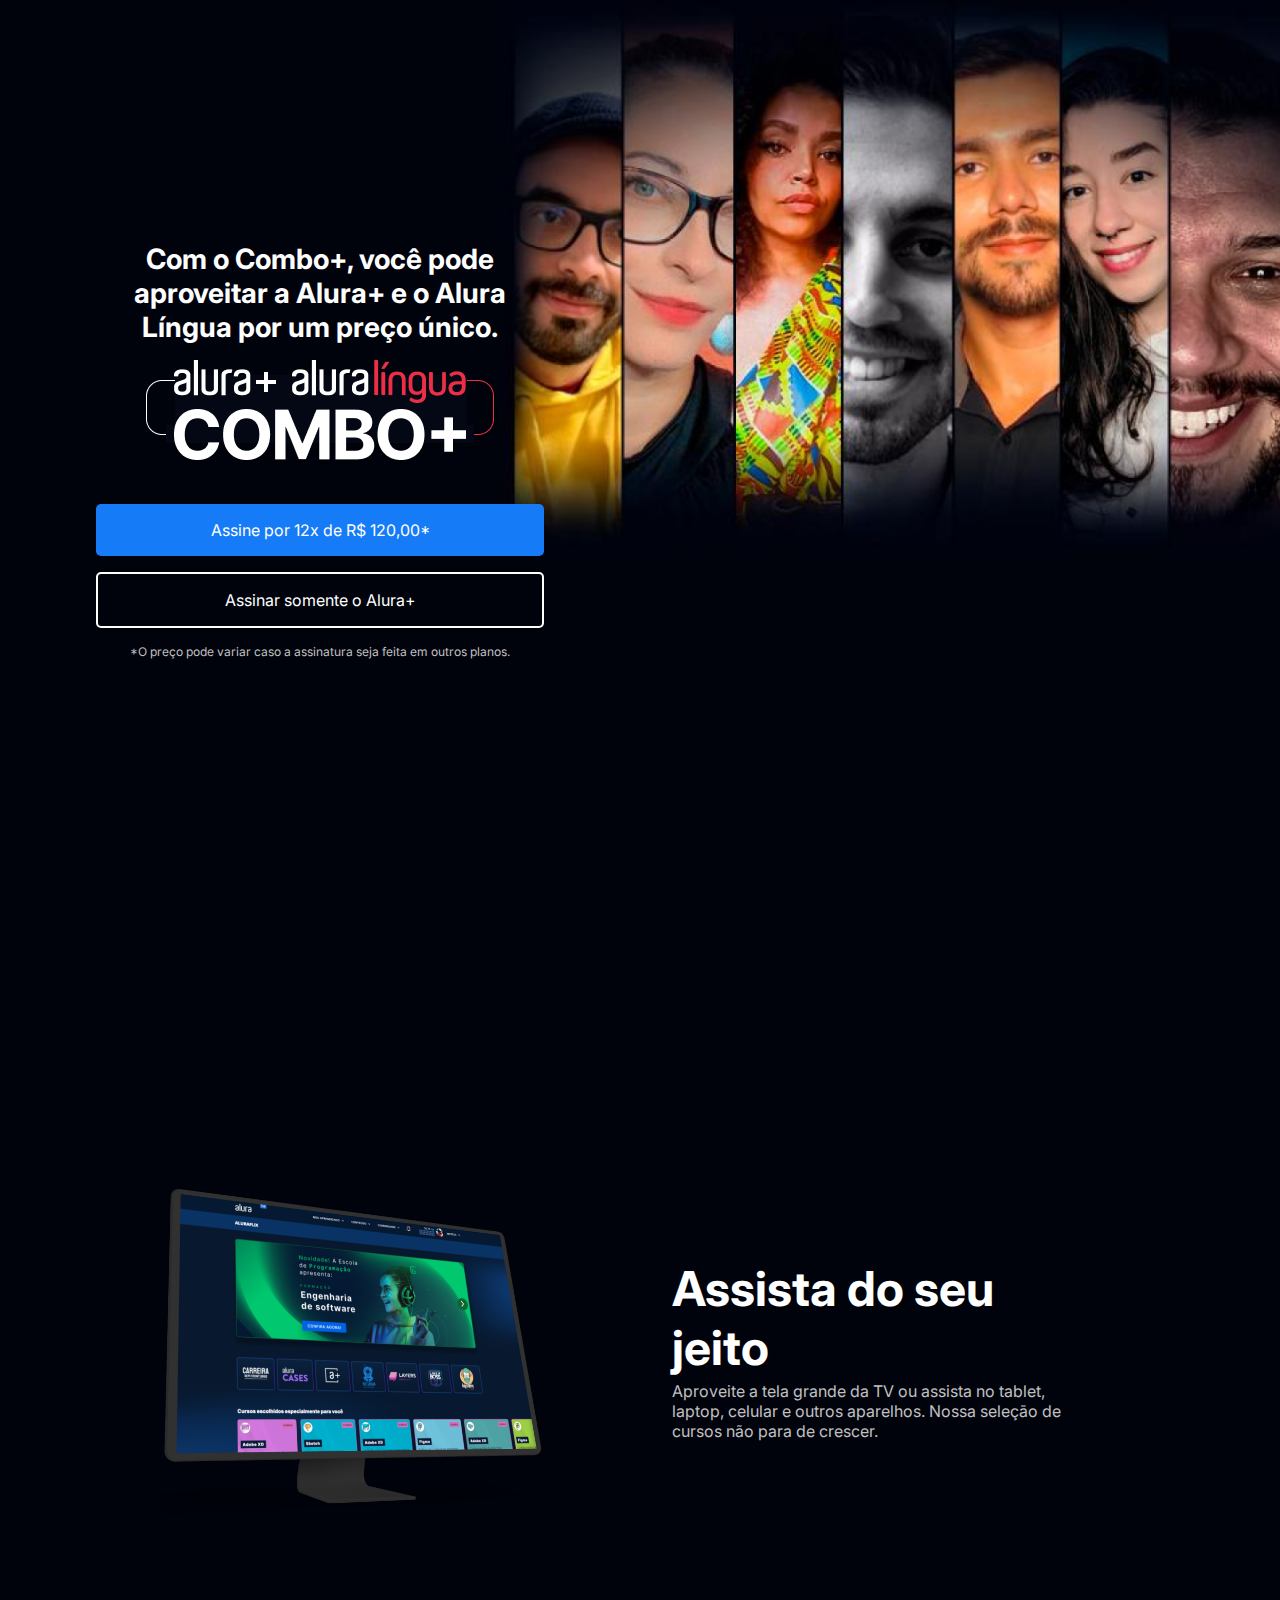
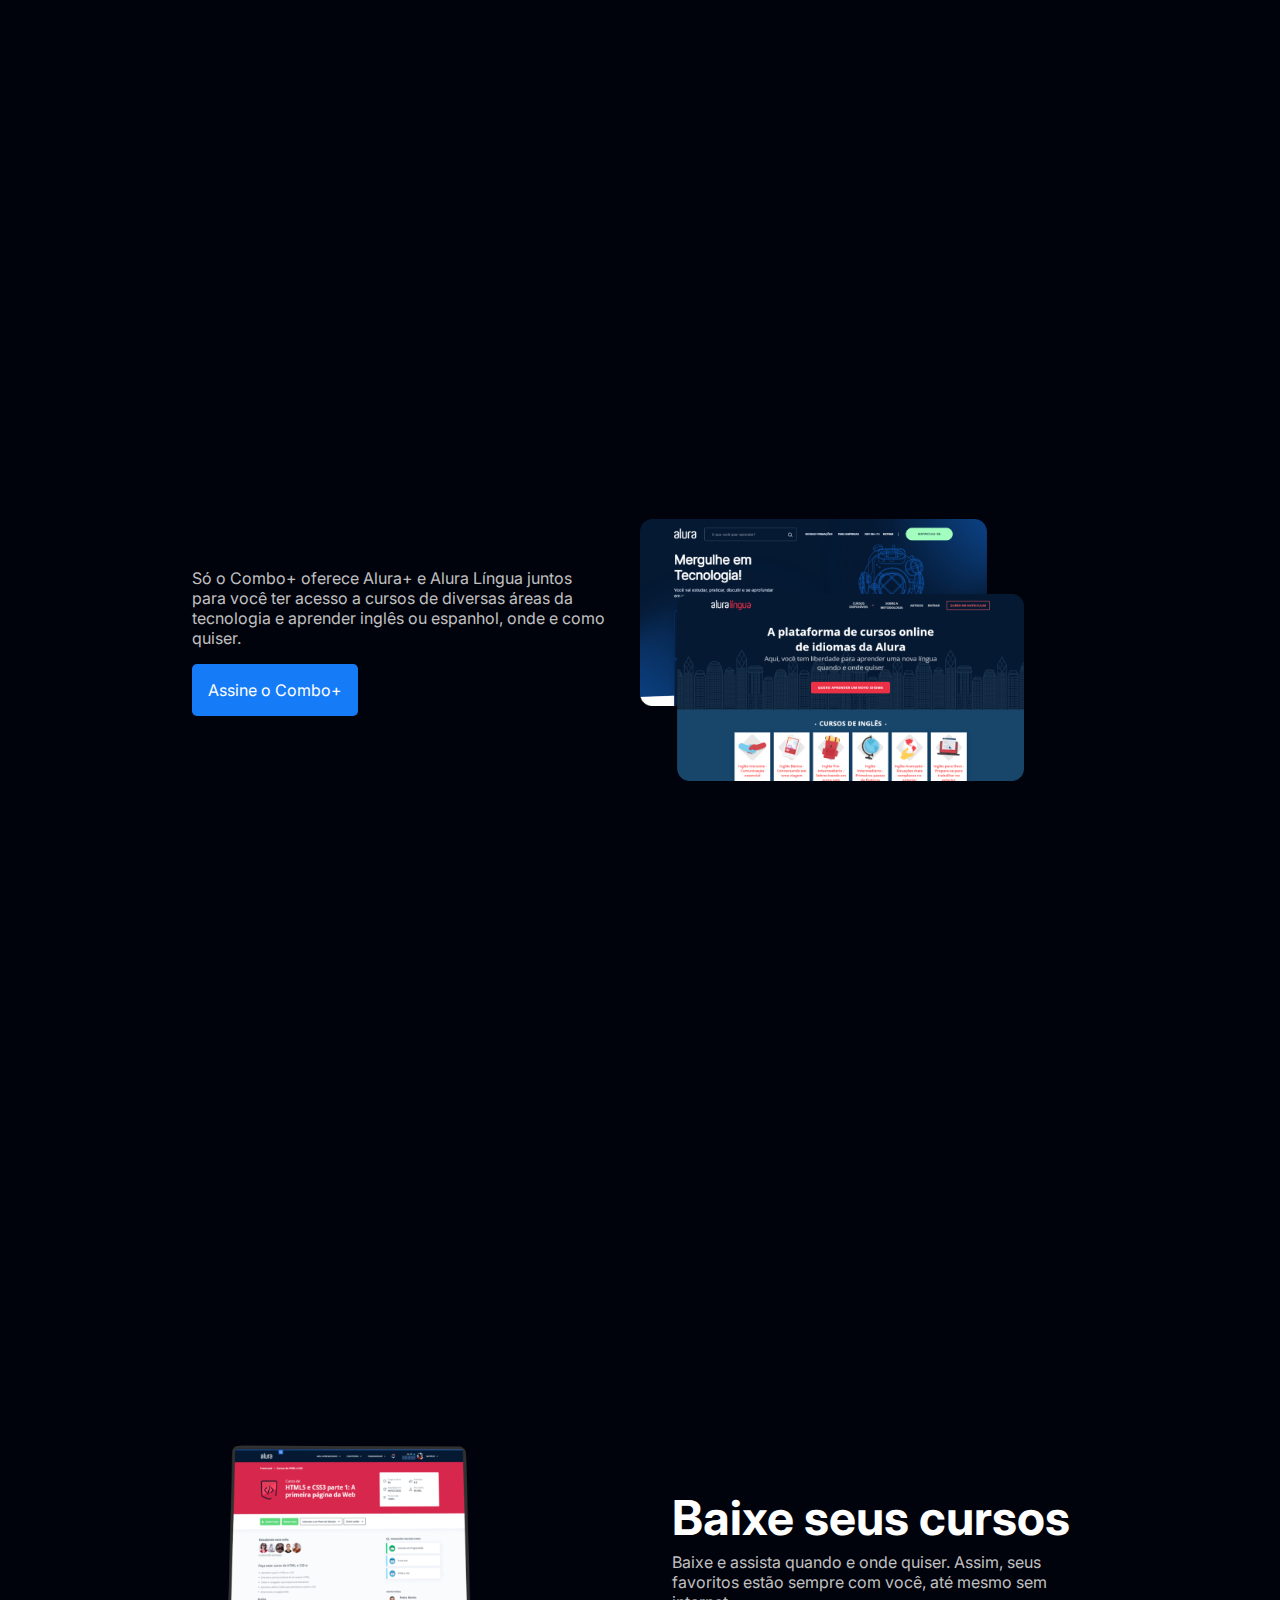
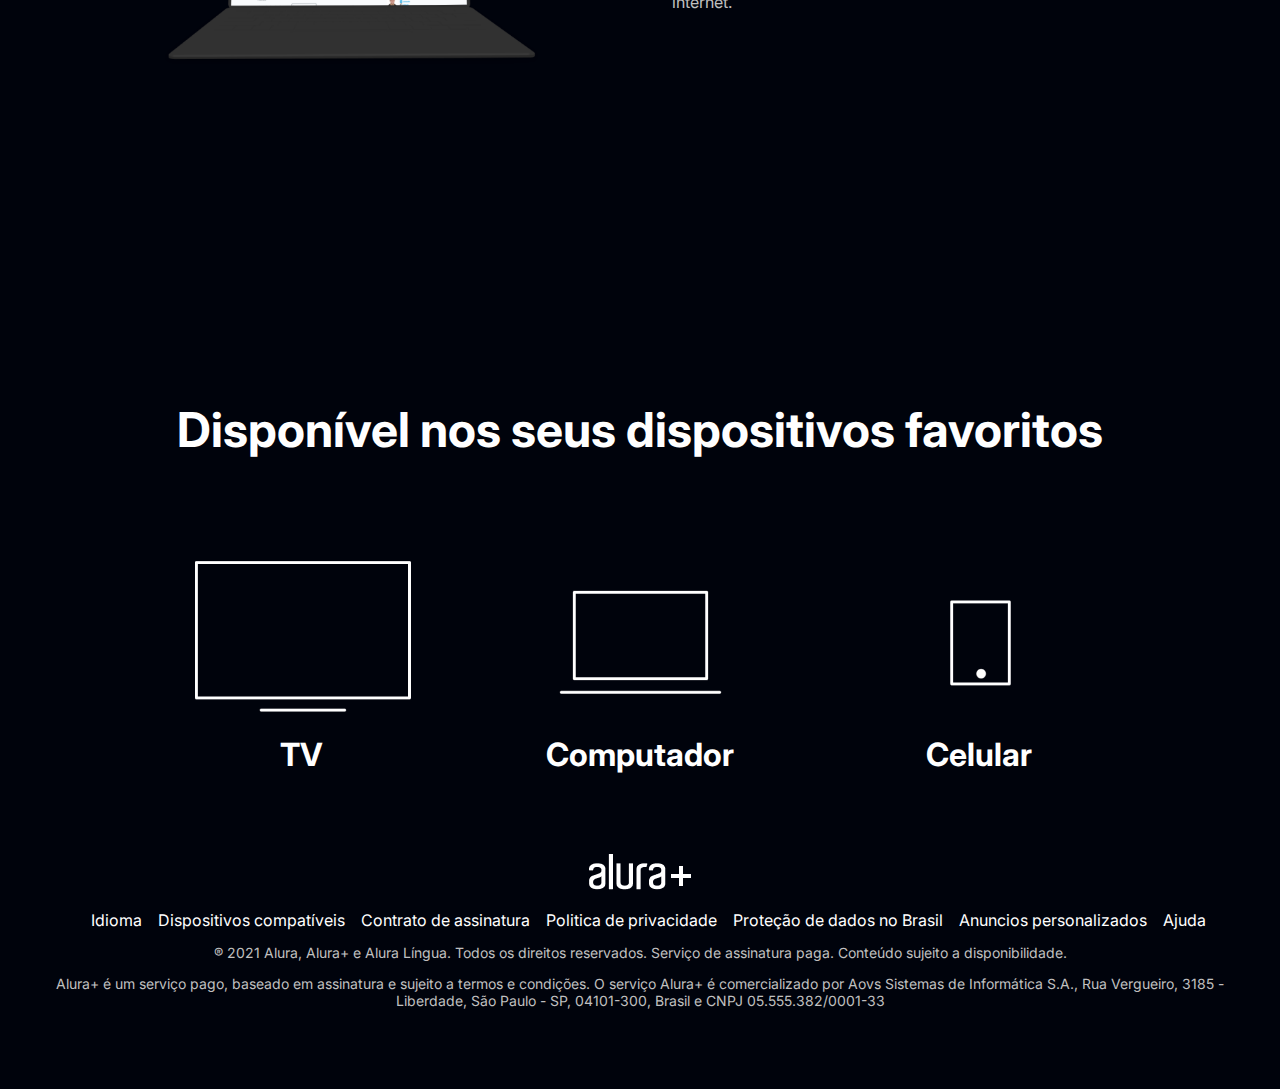
<file: AluraPlus/index.html>
<!DOCTYPE html>
<html lang="pt-BR">
<head>
    <title>Alura Plus</title>
    <meta charset="UTF-8">
    <meta name="viewport" content="width=device-width, initial-scale=1">
    <link rel="stylesheet" href="style.css">
    <link rel="preconnect" href="https://fonts.googleapis.com">
    <link rel="preconnect" href="https://fonts.gstatic.com" crossorigin>
    <link href="https://fonts.googleapis.com/css2?family=Inter:wght@400;700&display=swap" rel="stylesheet">
    <section class="principal container">
        <div class="container__caixa">
            <h1 class="container__titulo">Com o Combo+, você pode aproveitar a Alura+ e o Alura Língua por um preço
                 único.</h1>
            <img src="img/Combo.png" alt="O combo+ é a junção do Alura+ e o alura língua" class="container__imagem">
            <a href="www.alura.com.br" class="container__botao">Assine por 12x de R$ 120,00*</a>
            <a href="www.alura.com.br" class="container__botao botao_secundario">Assinar somente o Alura+</a>
            <p class="container__aviso">*O preço pode variar caso a assinatura seja feita em outros planos.</p>
        </div>
    </section>

    <section class="container secundario">
        <img src="img/Plataformas.png" alt="Um monitor e um celular com a alura plus aberta" class="secundario__imagem">
        <div class="container__descricao">
            <h2 class="descricao__titulo">Assista do seu jeito</h2>
            <p class="descricao__texto">Aproveite a tela grande da TV ou assista no tablet, laptop, celular e outros
                 aparelhos. Nossa seleção de cursos não para de crescer.</p>
        </div>
    </section>
    
   <section class="container secundario">
    <div class="container__descricao">
        <p class="descricao__texto">
            Só o Combo+ oferece Alura+ e Alura Língua juntos para você ter acesso a cursos de diversas áreas da
            tecnologia e aprender inglês ou espanhol, onde e como quiser.
        </p>
        <a href="www.alura.com.br" class="container__botao secundario__botao" container>Assine o Combo+</a>
    </div>
    <img src="img/Telas.png" alt="Tela do alura+ e alura língua" class="secundario__imagem">
   </section>

   <section class="container secundario">
        <img src="img/Notebook.png" alt="Notebook com a página do curso HTML5 e CSS3 da Alura aberta"
            class="secundario__imagem">
        <div class="container__descricao">
            <h2 class="descricao__titulo">Baixe seus cursos</h2>
            
            <p class="descricao__texto">Baixe e assista quando e onde quiser. Assim, seus favoritos estão sempre com
                você, até mesmo sem internet.</p>
            
        </div>
    
   </section>


   <section class="dispositivos">
    <h2 class="dispositivos__titulo">Disponível nos seus dispositivos favoritos</h2>
    <ul class="dispositivos__lista">
        <li>
            <img src="img/tv.png" alt="Ícone de televisão">
            <h3 class="lista__item">TV</h3>
        </li>

        <li>
            <img src="img/computador.png" alt="Ícone de computador">
            <h3 class="lista__item">Computador</h3>
        </li>

        <li>
            <img src="img/celular.png" alt="Ícone de celular">
            <h3 class="lista__item">Celular</h3>
        </li>
        
    </ul>
   </section>


   <footer class="rodape">
        <img src="img/Logo.png" alt="Alura+" class="rodape__logo">
        <ul class="rodape__lista">
            <li class="lista__link">
                <a href="#">Idioma</a>
            </li>

            <li class="lista__link">
                <a href="#">Dispositivos compatíveis</a>
            </li>

            <li class="lista__link">
                <a href="#">Contrato de assinatura</a>
            </li>

            <li class="lista__link">
                <a href="#">Politica de privacidade</a>
            </li>

            <li class="lista__link">
                <a href="#">Proteção de dados no Brasil</a>
            </li>

            <li class="lista__link">
                <a href="#">Anuncios personalizados</a>
            </li>

            <li class="lista__link">
                <a href="#">Ajuda</a>
            </li>
        </ul>
        <p class="rodape__texto">® 2021 Alura, Alura+ e Alura Língua. Todos os direitos reservados. Serviço de 
            assinatura paga. Conteúdo sujeito a disponibilidade.</p>
        <p class="rodape__texto">Alura+ é um serviço pago, baseado em assinatura e sujeito a termos e condições. O
            serviço Alura+ é comercializado por Aovs Sistemas de Informática S.A., Rua Vergueiro, 3185 - Liberdade, São
            Paulo - SP, 04101-300, Brasil e CNPJ 05.555.382/0001-33</p> 
   </footer>
    
</body>


</html>
</file>
<file: AluraPlus/style.css>
:root {
    --branco-principal: #FFFFFF;
    --cinza-secundario: #C0C0C0;
    --botao-azul: #167BF7;
    --cor-de-fundo: #00030C;
    --fonte-principal: 'Inter';
    --botao-azul-efeito: #3c92fa;
}

body {
    background-color: var(--cor-de-fundo);
    color: var(--branco-principal);
    font-family: var(--fonte-principal);
    font-size: 16px;
    font-weight: 400;
}

* {
    margin: 0;
    padding: 0;
}

.principal {                                        
    background-image: url("img/Background.png");
    background-repeat: no-repeat;
    background-size: contain;
    align-items: center;
    text-align: center;
}

.container {
    height: 100vh;
    display: grid;
    grid-template-columns: 50% 50%;
}

.container__botao {
    background-color: var(--botao-azul);
    border-radius: 5px;
    padding: 1em;
    color: var(--branco-principal);
    display: block;
    text-decoration: none;
    margin-bottom: 1em;
}

.botao_secundario {
    background-color: transparent;
    border: 2px solid var(--branco-principal)
}

.container__aviso {
    font-size: 12px;
    color: var(--cinza-secundario);
}

.container__titulo {
    font-size: 28px;
    font-weight: 700;
}
.container__imagem {
    margin: 1em 0 2em 0;
}

.container__caixa {
    margin: 0 6em;
}

.secundario__imagem {
    width: 80%;
}

.secundario {
    align-items: center;
    margin: 0 10em;
}

.descricao__titulo {
    font-weight: 700;
    font-size: 48px;
    color: var(--branco-principal);
    margin-bottom: 0.1em;
}

.descricao__texto {
    color: var(--cinza-secundario);
}

.secundario__botao {
    display: inline-block;
    margin-top: 1em;
}

.container__descricao {
    padding: 2em;
}
.dispositivos__lista {
    display: flex;
    justify-content: center;
    list-style-type: none;
    margin: 5em 0;
}

.dispositivos {
    text-align: center;
}

.dispositivos__titulo {
    font-size: 48px;
    color: var(--branco-principal);
}

.lista__item {
    font-size: 32px;
    color: var(--branco-principal);
}

.rodape {
    text-align: center;
    margin: 5em 3em;
}

.rodape__lista {
    display: flex;
    justify-content: center;
    list-style-type: none;
    margin-top: 1em;
}

.lista__link a{
    text-decoration: none;
    color: var(--branco-principal);
    margin-left: 1em;
}

.rodape__texto {
    margin: 1em 0;
    color: var(--cinza-secundario);
    font-size: 14px;
}

.lista__link a:hover {
    color: var(--botao-azul);
}

.lista__link a:active {
    color: purple;
}

.container__botao:hover {
    background-color: var(--botao-azul-efeito);
    color: var(--cor-de-fundo);
}
</file>
